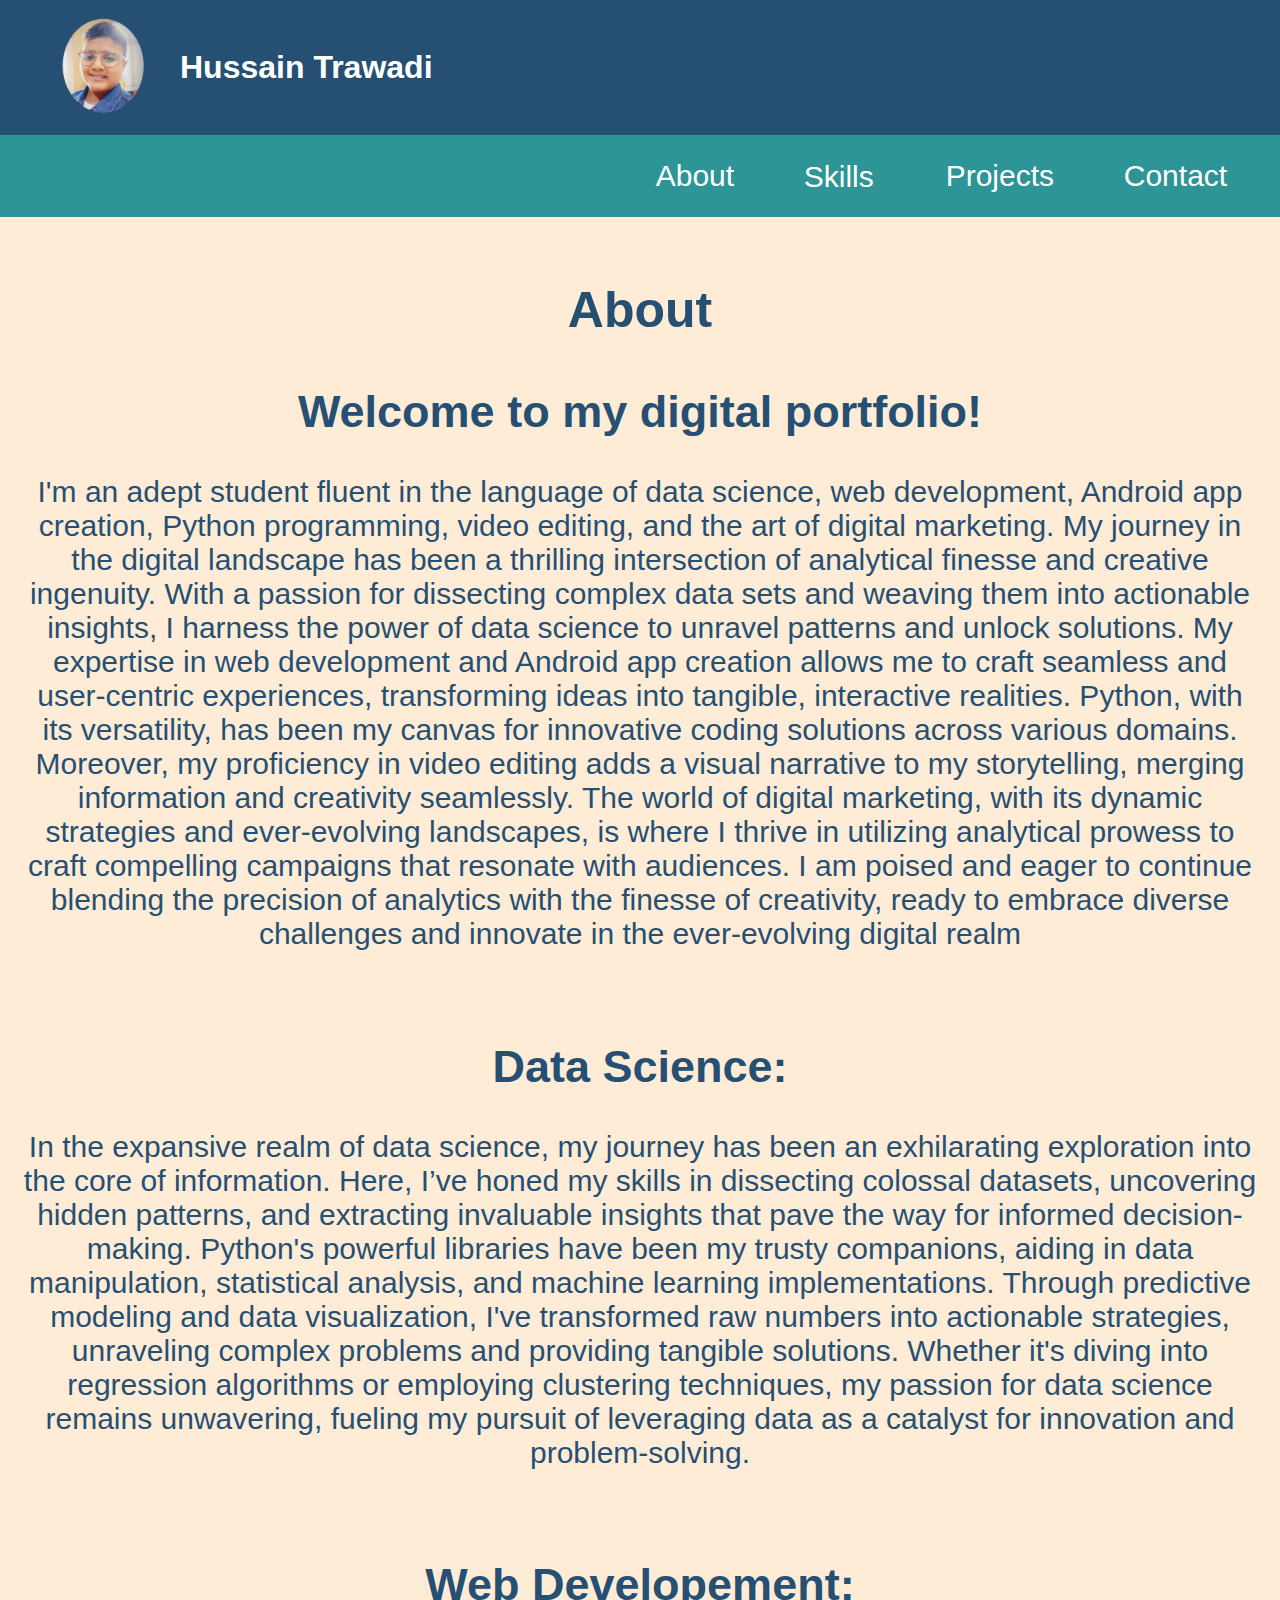
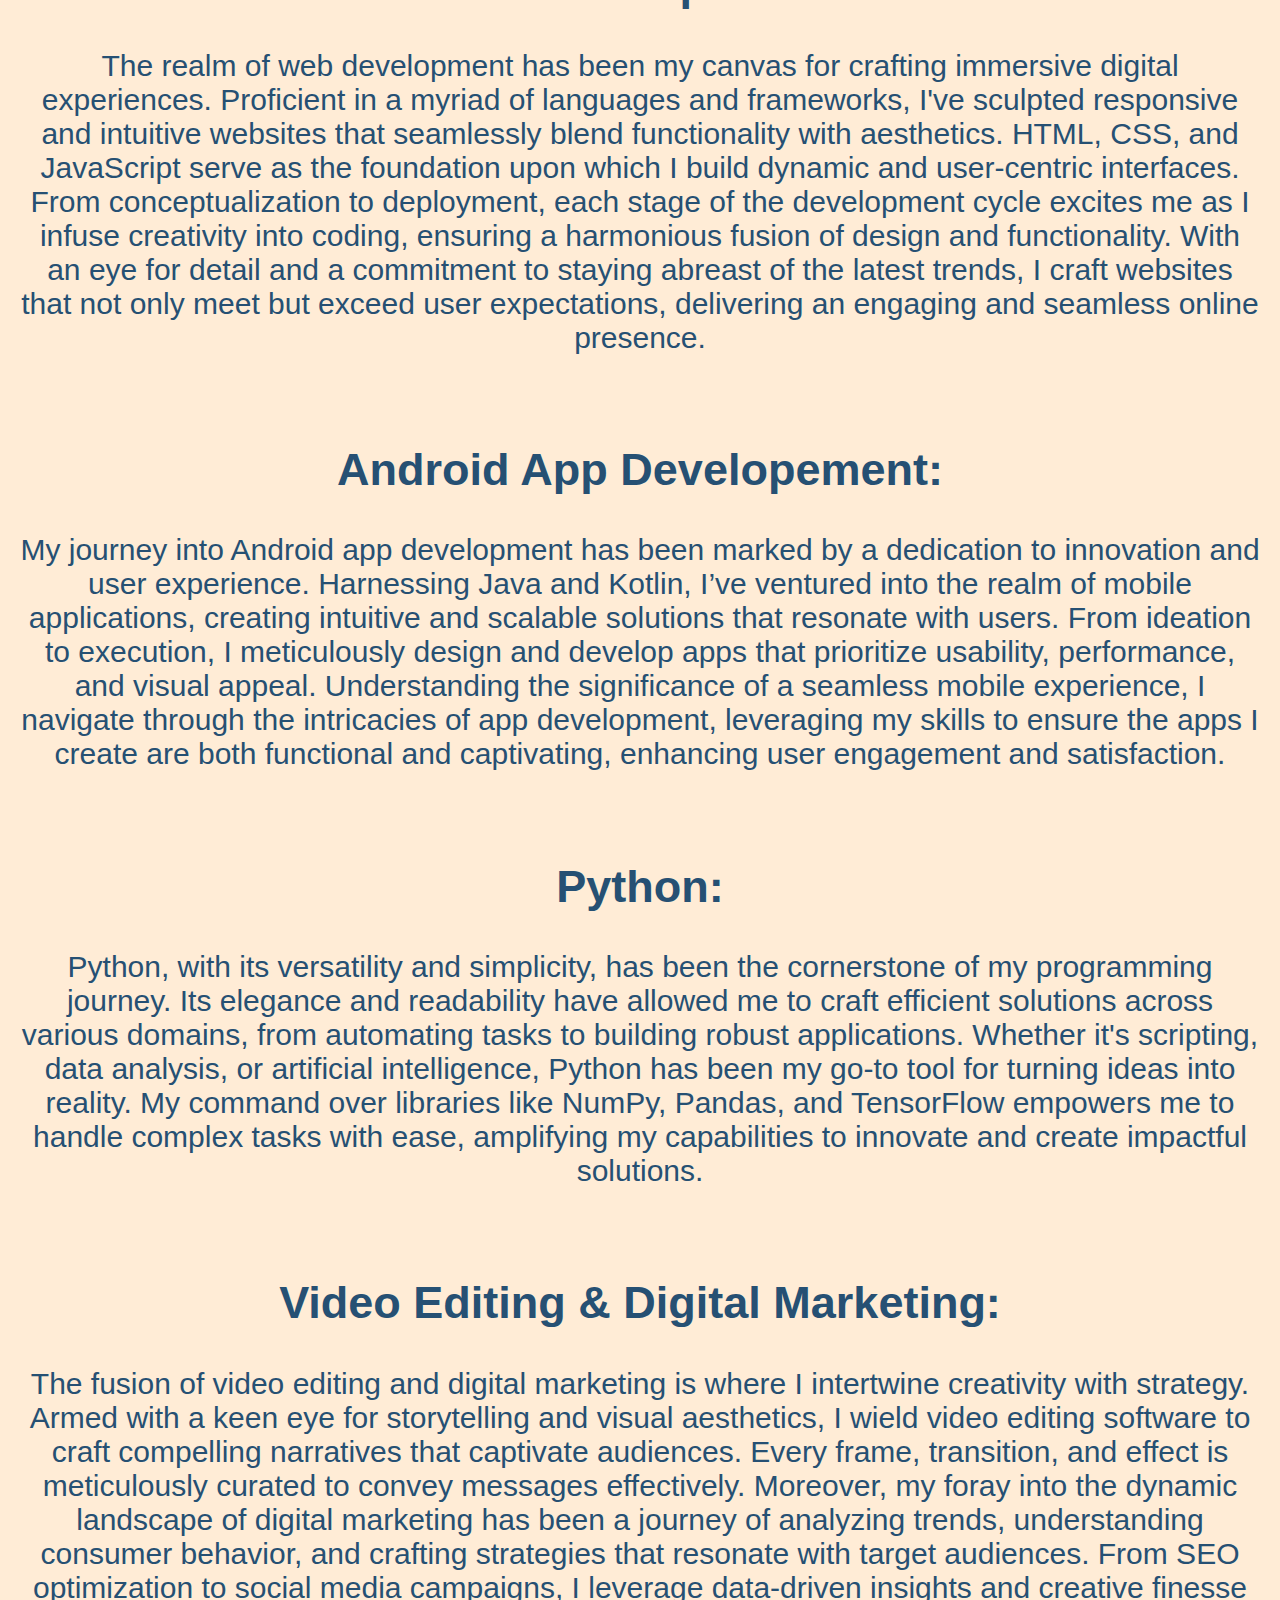
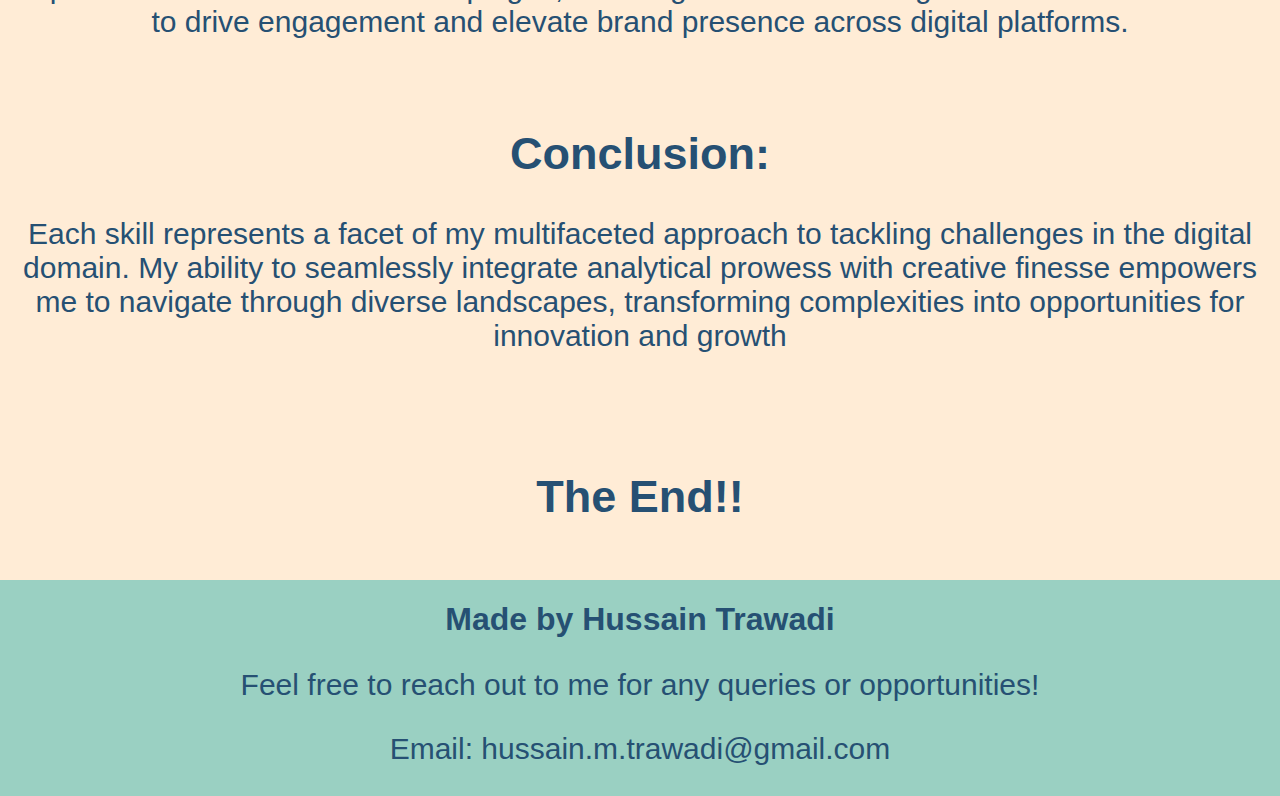
<file: index.html>
<!DOCTYPE html>
<html>
<head>
    <link rel="stylesheet" href="./stylesheet.css">
</head>
<body>
    <header>
        <div class="nav-container">
            <img class="nav-img" src="./Doc1.png" alt="Hussain Trawad's Picture">
            <h1>Hussain Trawadi</h1>
        </div>
    </header>
    <nav>
        <ul>
            <li><a href="./index.html">About</a></li>
            <li><a href="./skills.html">Skills</a></li>
            <li><a href="./project.html">Projects</a></li>
            <li><a href="./contact.html">Contact</a></li>
        </ul>
    </nav>
    <section id="main">
        <h1 class="title">About</h1>
        <h2>Welcome to my digital portfolio!</h2>
        <p>I'm an adept student fluent in the language of data science, web development, Android app creation, Python programming, video editing, and the art of digital marketing. My journey in the digital landscape has been a thrilling intersection of analytical finesse and creative ingenuity. With a passion for dissecting complex data sets and weaving them into actionable insights, I harness the power of data science to unravel patterns and unlock solutions. My expertise in web development and Android app creation allows me to craft seamless and user-centric experiences, transforming ideas into tangible, interactive realities. Python, with its versatility, has been my canvas for innovative coding solutions across various domains. Moreover, my proficiency in video editing adds a visual narrative to my storytelling, merging information and creativity seamlessly. The world of digital marketing, with its dynamic strategies and ever-evolving landscapes, is where I thrive in utilizing analytical prowess to craft compelling campaigns that resonate with audiences. I am poised and eager to continue blending the precision of analytics with the finesse of creativity, ready to embrace diverse challenges and innovate in the ever-evolving digital realm</p>
        <h2><br>Data Science:</h2>
        <p>In the expansive realm of data science, my journey has been an exhilarating exploration into the core of information. Here, I’ve honed my skills in dissecting colossal datasets, uncovering hidden patterns, and extracting invaluable insights that pave the way for informed decision-making. Python's powerful libraries have been my trusty companions, aiding in data manipulation, statistical analysis, and machine learning implementations. Through predictive modeling and data visualization, I've transformed raw numbers into actionable strategies, unraveling complex problems and providing tangible solutions. Whether it's diving into regression algorithms or employing clustering techniques, my passion for data science remains unwavering, fueling my pursuit of leveraging data as a catalyst for innovation and problem-solving.</p>
        <h2><br>Web Developement:</h2>
        <p>The realm of web development has been my canvas for crafting immersive digital experiences. Proficient in a myriad of languages and frameworks, I've sculpted responsive and intuitive websites that seamlessly blend functionality with aesthetics. HTML, CSS, and JavaScript serve as the foundation upon which I build dynamic and user-centric interfaces. From conceptualization to deployment, each stage of the development cycle excites me as I infuse creativity into coding, ensuring a harmonious fusion of design and functionality. With an eye for detail and a commitment to staying abreast of the latest trends, I craft websites that not only meet but exceed user expectations, delivering an engaging and seamless online presence.</p>
        <h2><br>Android App Developement:</h2>
        <p>My journey into Android app development has been marked by a dedication to innovation and user experience. Harnessing Java and Kotlin, I’ve ventured into the realm of mobile applications, creating intuitive and scalable solutions that resonate with users. From ideation to execution, I meticulously design and develop apps that prioritize usability, performance, and visual appeal. Understanding the significance of a seamless mobile experience, I navigate through the intricacies of app development, leveraging my skills to ensure the apps I create are both functional and captivating, enhancing user engagement and satisfaction.</p>
        <h2><br>Python:</h2>
        <p>Python, with its versatility and simplicity, has been the cornerstone of my programming journey. Its elegance and readability have allowed me to craft efficient solutions across various domains, from automating tasks to building robust applications. Whether it's scripting, data analysis, or artificial intelligence, Python has been my go-to tool for turning ideas into reality. My command over libraries like NumPy, Pandas, and TensorFlow empowers me to handle complex tasks with ease, amplifying my capabilities to innovate and create impactful solutions.</p>
        <h2><br>Video Editing & Digital Marketing:</h2>
        <p>The fusion of video editing and digital marketing is where I intertwine creativity with strategy. Armed with a keen eye for storytelling and visual aesthetics, I wield video editing software to craft compelling narratives that captivate audiences. Every frame, transition, and effect is meticulously curated to convey messages effectively. Moreover, my foray into the dynamic landscape of digital marketing has been a journey of analyzing trends, understanding consumer behavior, and crafting strategies that resonate with target audiences. From SEO optimization to social media campaigns, I leverage data-driven insights and creative finesse to drive engagement and elevate brand presence across digital platforms.</p>
        <h2><br>Conclusion:</h2>
        <p id="pa">Each skill represents a facet of my multifaceted approach to tackling challenges in the digital domain. My ability to seamlessly integrate analytical prowess with creative finesse empowers me to navigate through diverse landscapes, transforming complexities into opportunities for innovation and growth</p>
        <h2>The End!!</h2>
    </section>
</body>
<footer>
    <div class="footer-container">
        <div class="footer">
            <h1>Made by Hussain Trawadi</h1>
            <p>Feel free to reach out to me for any queries or opportunities!</p>
            <p>Email: hussain.m.trawadi@gmail.com</p>
        </div>
</footer>
</html>
</file>
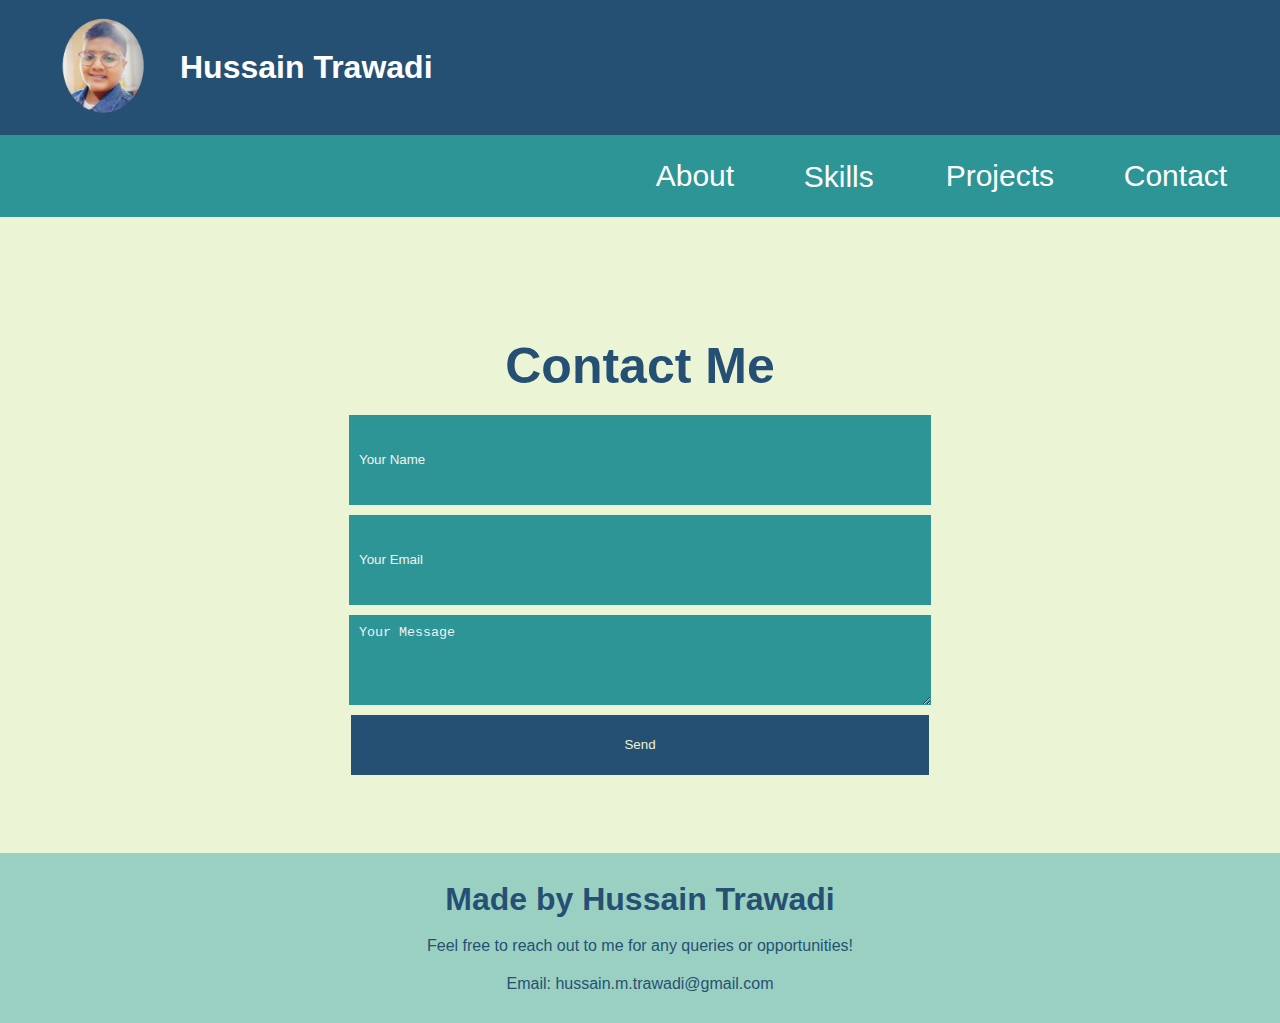
<file: contact.html>
<!DOCTYPE html>
<html>
<head>
    <link rel="stylesheet" type="text/css" href="contact.css">
</head>
<body>
    <header>
        <div class="nav-container">
            <img class="nav-img" src="./Doc1.png" alt="Hussain Trawad's Picture">
            <h1>Hussain Trawadi</h1>
        </div>
    </header>
    <nav>
        <ul>
            <li><a href="./index.html">About</a></li>
            <li><a href="./skills.html">Skills</a></li>
            <li><a href="./project.html">Projects</a></li>
            <li><a href="./contact.html">Contact</a></li>
        </ul>
    </nav>
    <section id="contact">
        <h2>Contact Me</h2>
        <form>
            <input type="text" name="name" placeholder="Your Name">
            <input type="email" name="email" placeholder="Your Email">
            <textarea name="message" placeholder="Your Message"></textarea>
            <button type="submit">Send</button>
        </form>
    </section>
</body>
<footer>
    <div class="footer-container">
        <div class="footer">
            <h1>Made by Hussain Trawadi</h1>
            <p>Feel free to reach out to me for any queries or opportunities!</p>
            <p>Email: hussain.m.trawadi@gmail.com</p>
        </div>
</footer>
</html>
</file>
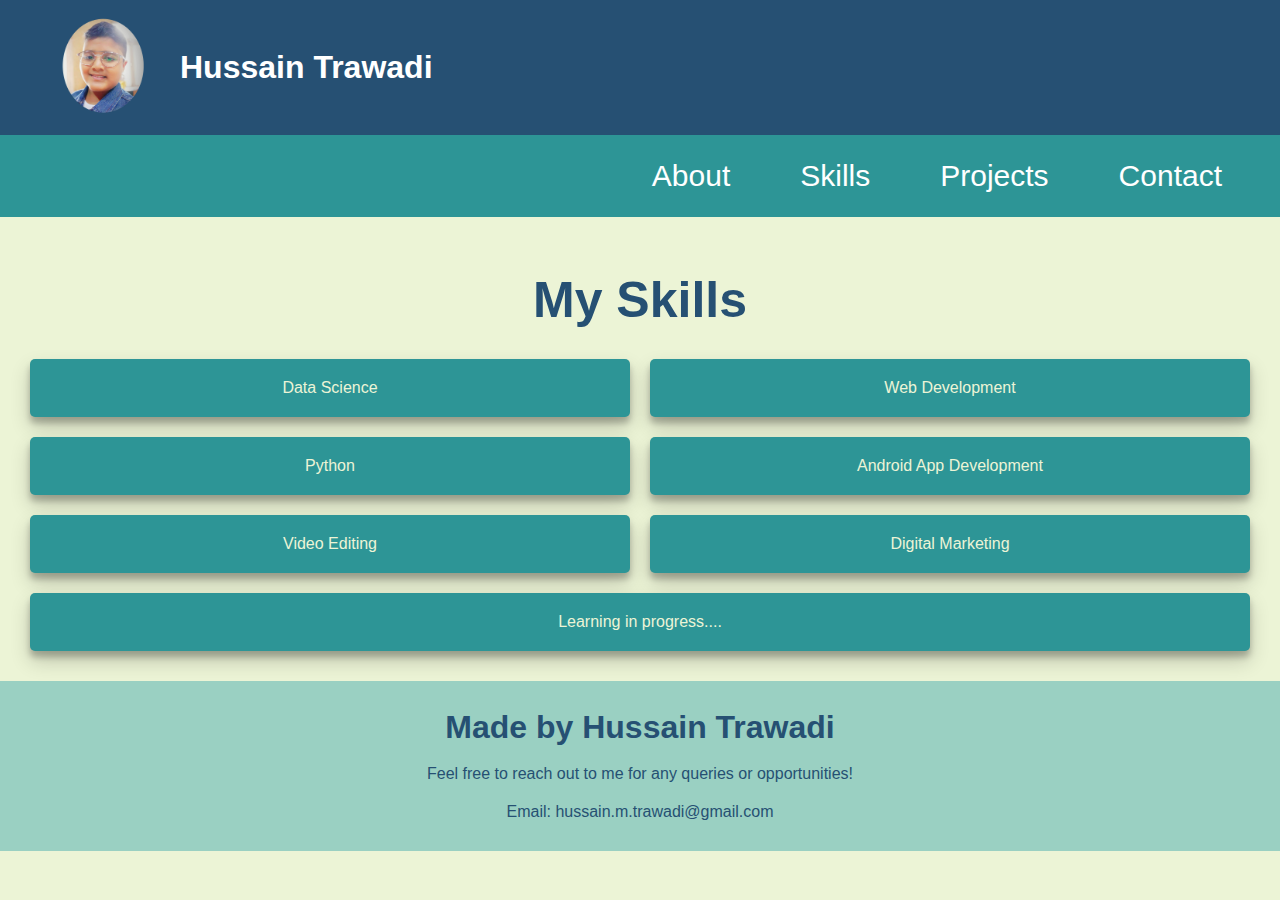
<file: skills.html>
<!DOCTYPE html>
<html>
<head>
    <link rel="stylesheet" type="text/css" href="./skills.css">
</head>
<body>
    <header>
        <div class="nav-container">
            <img class="nav-img" src="./Doc1.png" alt="Hussain Trawad's Picture">
            <h1>Hussain Trawadi</h1>
        </div>
    </header>
    <nav>
        <ul>
            <li><a href="./index.html">About</a></li>
            <li><a href="./skills.html">Skills</a></li>
            <li><a href="./project.html">Projects</a></li>
            <li><a href="./contact.html">Contact</a></li>
        </ul>
    </nav>
    <section id="skills">
        <h1 class="skills">My Skills</h1>
        <div class="skills-container">
            <div class="skill">Data Science</div>
            <div class="skill">Web Development</div>
            <div class="skill">Python</div>
            <div class="skill">Android App Development</div>
            <div class="skill">Video Editing</div>
            <div class="skill">Digital Marketing</div>
            <div class="skill">Learning in progress....</div>
        </div>
    </section>
</body>
<footer>
    <div class="footer-container">
        <div class="footer">
            <h1>Made by Hussain Trawadi</h1>
            <p>Feel free to reach out to me for any queries or opportunities!</p>
            <p>Email: hussain.m.trawadi@gmail.com</p>
        </div>
</footer>
</html>
</file>
<file: stylesheet.css>
.nav-container {
    display: flex;
    align-items: center;
    padding: 20px;
    height: 55px;
}

.nav-img {
    width: 10%;
    height: auto;
    margin-right: 20px;
}
body {
    font-family: Arial, sans-serif;
    background-color: #9AD0C2;
    color: #000;
    margin: 0;
    padding: 0;
}

header {
    background-color: #265073;
    color: #fff;
    padding: 20px;
    text-align: right;
}

nav {
    background-color: #2D9596;
    color: #fff;
    padding: 8px;
    text-align: right;
}

nav ul {
    display: flex;
    justify-content: flex-end;
    list-style-type: none;
    padding: 0;
}

nav li {
    margin-left: 20px;
    padding-right: 50px;
    font-size: 30px;
}

nav a {
    color: #ffffff;
    text-decoration: none;
    text-align: right;
    font-weight:300;
    padding: 5%;
}

section {
    background-color: #FFECD6;
    padding: 20px;
    text-align: center;
}
.title{
    font-size: 50px;
    font-weight: 600;
    text-align: center;
    padding: 10px;
    color: #265073;
}
.about{
    font-size: 20px;
    font-weight: 300;
    text-align: center;
    padding: 10px;
    color: #265073;
}
.footer{
    text-align: center;
    color: #265073;
}
h2{
    color: #265073;
    font-size: 45px;
}
p{
    color: #265073;
    font-size: 30px;
}
#pa{
    padding-bottom: 80px;
}
</file>
<file: contact.css>
body {
    font-family: Arial, sans-serif;
    background-color: #ECF4D6;
    color: #265073;
    margin: 0;
    padding: 0;
}

#contact {
    background-color: #ECF4D6;
    padding: 78px;
    text-align: center;
}

#contact h2 {
    color: #265073;
    margin-bottom: 20px;
    font-size: 50px;
}

#contact form {
    display: flex;
    flex-direction: column;
    align-items: center;
}

#contact form input[type="text"], #contact form input[type="email"], #contact form textarea{
    width: 50%;
    height: 70px;
    padding: 10px;
    margin-bottom: 10px;
    border: none;
    background-color: #2D9596;
    color: #fff;
}
#contact form input[type="text"]::placeholder, 
#contact form input[type="email"]::placeholder, 
#contact form textarea::placeholder {
    color: #f2f2f2; /* Light white color */
}
#contact form button {
    width: 51.5%;
    height: 60px;
    padding: 10px;
    border: none;
    background-color: #265073;
    color: #ECF4D6;
    cursor: pointer;
    transition: background-color 0.3s ease;
}

#contact form button:hover {
    background-color: #2D9596;
}
.nav-container {
    display: flex;
    align-items: center;
    padding: 20px;
    height: 55px;
}

.nav-img {
    width: 10%;
    height: auto;
    margin-right: 20px;
}
body {
    font-family: Arial, sans-serif;
    background-color: #9AD0C2;
    color: #000;
    margin: 0;
    padding: 0;
}

header {
    background-color: #265073;
    color: #fff;
    padding: 20px;
    text-align: right;
}

nav {
    background-color: #2D9596;
    color: #fff;
    padding: 8px;
    text-align: right;
}

nav ul {
    display: flex;
    justify-content: flex-end;
    list-style-type: none;
    padding: 0;
}

nav li {
    margin-left: 20px;
    padding-right: 50px;
    font-size: 30px;
}

nav a {
    color: #ffffff;
    text-decoration: none;
    text-align: right;
    font-weight:300;
    padding: 5%;
}
.footer {
    display: flex;
    flex-direction: column;
    justify-content: center;
    align-items: center;
    text-align: center;
    color: #265073;
    background-color: #9AD0C2;
    height: 170px; /* Adjust as needed */
    line-height: 0.35; /* Adjust as needed */
}
</file>
<file: skills.css>
body {
    font-family: Arial, sans-serif;
    background-color: #ECF4D6;
    color: #265073;
    margin: 0;
    padding: 0;
}

#skills {
    background-color: #ECF4D6;
    padding: 20px;
    text-align: center;
}

#skills h1 {
    color: #265073;
    margin-bottom: 20px;
    font-size: 50px;
}

.skills-container {
    display: flex;
    flex-wrap: wrap;
    justify-content: space-around;
}

.skill {
    background-color: #2D9596;
    color: #ECF4D6;
    margin: 10px;
    padding: 20px;
    border-radius: 5px;
    flex: 1 0 45%;
    box-shadow: 0px 10px 20px rgba(0, 0, 0, 0.19), 0px 6px 6px rgba(0, 0, 0, 0.23);
    transition: all 0.3s cubic-bezier(.25,.8,.25,1);

}

.skill:hover {
    box-shadow: 0px 14px 28px rgba(0, 0, 0, 0.25), 0px 10px 10px rgba(0, 0, 0, 0.22);
}
.nav-container {
    display: flex;
    align-items: center;
    padding: 20px;
    height: 55px;
}

.nav-img {
    width: 10%;
    height: auto;
    margin-right: 20px;
}
header {
    background-color: #265073;
    color: #fff;
    padding: 20px;
    text-align: right;
}

nav {
    background-color: #2D9596;
    color: #fff;
    padding: 8px;
    text-align: right;
}

nav ul {
    display: flex;
    justify-content: flex-end;
    list-style-type: none;
    padding: 0;
}
nav li {
    margin-left: 20px;
    padding-right: 50px;
    font-size: 30px;
}
nav li a {
    color: #fff;
    text-decoration: none;
}

nav li a:hover {
    color: #fff;
}
.footer {
    display: flex;
    flex-direction: column;
    justify-content: center;
    align-items: center;
    text-align: center;
    color: #265073;
    background-color: #9AD0C2;
    height: 170px; /* Adjust as needed */
    line-height: 0.35; /* Adjust as needed */
}
</file>
